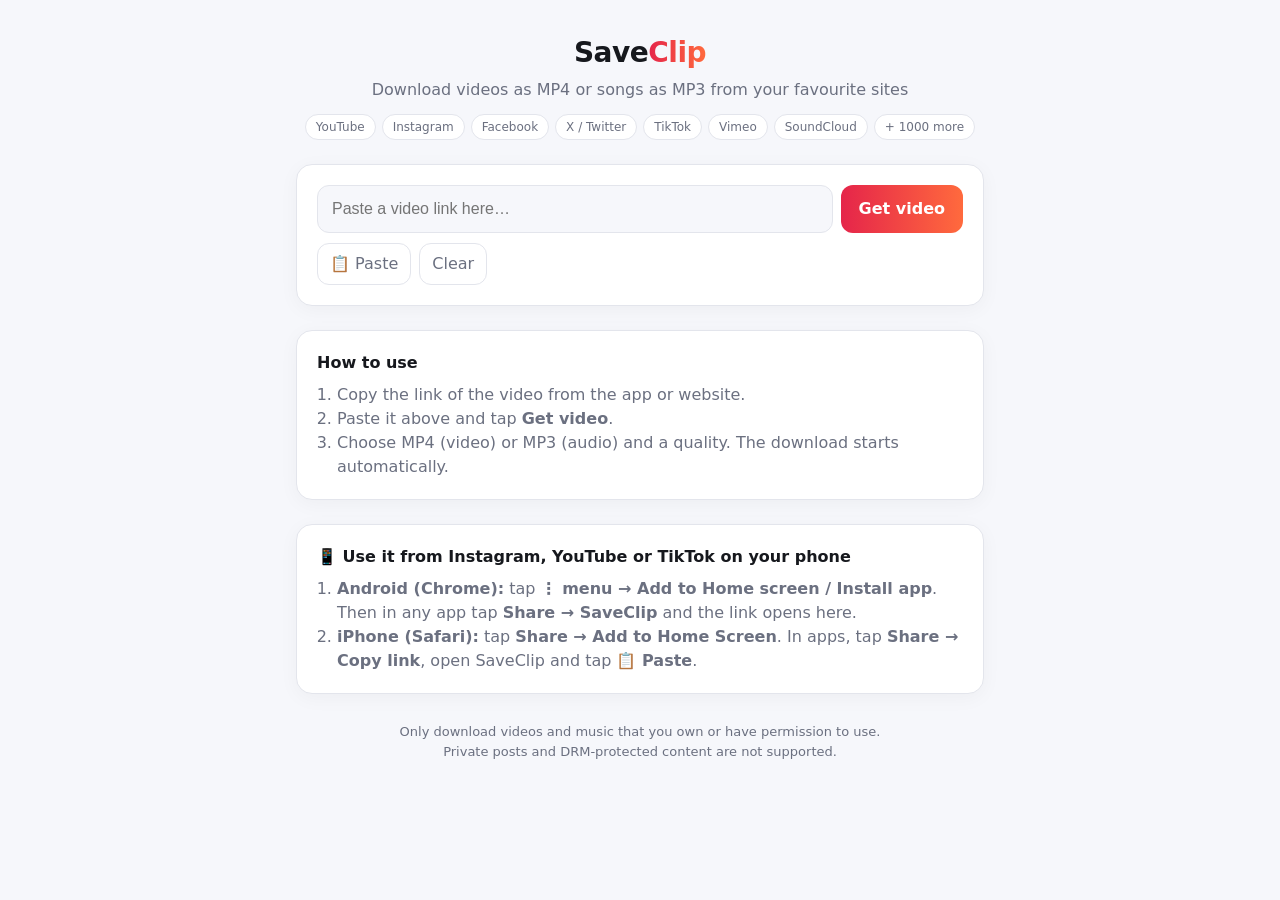
<file: static/index.html>
<!doctype html>
<html lang="en">
<head>
<meta charset="utf-8">
<meta name="viewport" content="width=device-width, initial-scale=1">
<title>SaveClip – Video & MP3 Downloader</title>
<link rel="icon" href="/icon-192.png">
<link rel="manifest" href="/manifest.webmanifest">
<link rel="apple-touch-icon" href="/apple-touch-icon.png">
<meta name="theme-color" content="#e5254a">
<meta name="apple-mobile-web-app-capable" content="yes">
<meta name="apple-mobile-web-app-title" content="SaveClip">
<style>
  :root {
    --bg: #f6f7fb; --card: #ffffff; --text: #16181d; --muted: #6b7080;
    --border: #e3e5ec; --accent: #e5254a; --accent-2: #ff6a3d; --soft: #fdeef1;
    --ok: #18a058; --err: #d93636;
  }
  @media (prefers-color-scheme: dark) {
    :root { --bg: #0f1115; --card: #181b22; --text: #eef0f4; --muted: #9aa0ae;
      --border: #2a2e38; --soft: #2a1820; }
  }
  * { box-sizing: border-box; }
  body { margin: 0; font-family: system-ui, -apple-system, "Segoe UI", Roboto, sans-serif;
    background: var(--bg); color: var(--text); line-height: 1.5; }
  .wrap { max-width: 720px; margin: 0 auto; padding: 32px 16px 48px; }
  header { text-align: center; margin-bottom: 24px; }
  .logo { font-size: 28px; font-weight: 800; letter-spacing: -0.5px; }
  .logo span { background: linear-gradient(90deg, var(--accent), var(--accent-2));
    -webkit-background-clip: text; background-clip: text; color: transparent; }
  .tag { color: var(--muted); margin-top: 4px; }
  .sites { display: flex; flex-wrap: wrap; gap: 6px; justify-content: center; margin-top: 12px; }
  .sites span { font-size: 12px; padding: 3px 10px; border-radius: 999px;
    border: 1px solid var(--border); color: var(--muted); background: var(--card); }
  .card { background: var(--card); border: 1px solid var(--border); border-radius: 16px;
    padding: 20px; box-shadow: 0 4px 20px rgba(0,0,0,.04); }
  form { display: flex; gap: 8px; }
  input[type=url] { flex: 1; min-width: 0; font-size: 16px; padding: 14px 14px;
    border: 1px solid var(--border); border-radius: 12px; background: var(--bg); color: var(--text); }
  input[type=url]:focus { outline: 2px solid var(--accent); border-color: transparent; }
  button { font: inherit; cursor: pointer; border: 0; border-radius: 12px; }
  .btn { padding: 12px 18px; font-weight: 600; color: #fff;
    background: linear-gradient(90deg, var(--accent), var(--accent-2)); }
  .btn:disabled { opacity: .6; cursor: wait; }
  .ghost { padding: 8px 12px; background: transparent; color: var(--muted); border: 1px solid var(--border); }
  .row { display: flex; gap: 8px; margin-top: 10px; }
  .msg { margin-top: 14px; padding: 12px 14px; border-radius: 10px; font-size: 14px; display: none; }
  .msg.err { display: block; background: var(--soft); color: var(--err); }
  .msg.info { display: block; background: var(--bg); color: var(--muted); }
  .result { display: none; margin-top: 20px; }
  .preview { display: flex; gap: 14px; align-items: flex-start; }
  .thumb { width: 180px; aspect-ratio: 16/9; object-fit: cover; border-radius: 10px;
    background: var(--bg); flex-shrink: 0; }
  .title { font-weight: 700; font-size: 17px; word-break: break-word; }
  .meta { color: var(--muted); font-size: 14px; margin-top: 4px; }
  .tabs { display: flex; gap: 6px; margin: 18px 0 12px; background: var(--bg);
    padding: 4px; border-radius: 12px; }
  .tabs button { flex: 1; padding: 10px; background: transparent; color: var(--muted); font-weight: 600; }
  .tabs button.active { background: var(--card); color: var(--text); box-shadow: 0 1px 4px rgba(0,0,0,.08); }
  .opts { display: grid; grid-template-columns: repeat(auto-fill, minmax(130px, 1fr)); gap: 8px; }
  .opt { padding: 12px; text-align: left; background: var(--bg); color: var(--text);
    border: 1px solid var(--border); }
  .opt b { display: block; }
  .opt small { color: var(--muted); }
  .opt:hover { border-color: var(--accent); }
  .opt.busy { opacity: .6; pointer-events: none; }
  .spinner { display: inline-block; width: 14px; height: 14px; border: 2px solid currentColor;
    border-right-color: transparent; border-radius: 50%; animation: spin .8s linear infinite;
    vertical-align: -2px; margin-right: 6px; }
  @keyframes spin { to { transform: rotate(360deg); } }
  .how { margin-top: 24px; }
  .how ol { padding-left: 20px; margin: 8px 0 0; color: var(--muted); }
  footer { text-align: center; color: var(--muted); font-size: 13px; margin-top: 28px; }
  @media (max-width: 520px) {
    form { flex-direction: column; }
    .preview { flex-direction: column; }
    .thumb { width: 100%; }
  }
</style>
</head>
<body>
<div class="wrap">
  <header>
    <div class="logo">Save<span>Clip</span></div>
    <div class="tag">Download videos as MP4 or songs as MP3 from your favourite sites</div>
    <div class="sites">
      <span>YouTube</span><span>Instagram</span><span>Facebook</span><span>X / Twitter</span>
      <span>TikTok</span><span>Vimeo</span><span>SoundCloud</span><span>+ 1000 more</span>
    </div>
  </header>

  <div class="card">
    <form id="form">
      <input id="url" type="url" placeholder="Paste a video link here…" required autocomplete="off">
      <button class="btn" id="go" type="submit">Get video</button>
    </form>
    <div class="row">
      <button class="ghost" id="paste" type="button">📋 Paste</button>
      <button class="ghost" id="clear" type="button">Clear</button>
    </div>
    <div id="msg" class="msg"></div>

    <div id="result" class="result">
      <div class="preview">
        <img id="thumb" class="thumb" alt="" referrerpolicy="no-referrer">
        <div>
          <div id="title" class="title"></div>
          <div id="meta" class="meta"></div>
        </div>
      </div>
      <div class="tabs">
        <button id="tab-mp4" class="active" type="button">🎬 Video (MP4)</button>
        <button id="tab-mp3" type="button">🎵 Audio (MP3)</button>
      </div>
      <div id="opts" class="opts"></div>
    </div>
  </div>

  <div class="card how">
    <b>How to use</b>
    <ol>
      <li>Copy the link of the video from the app or website.</li>
      <li>Paste it above and tap <b>Get video</b>.</li>
      <li>Choose MP4 (video) or MP3 (audio) and a quality. The download starts automatically.</li>
    </ol>
  </div>

  <div class="card how" id="install-card">
    <b>📱 Use it from Instagram, YouTube or TikTok on your phone</b>
    <ol>
      <li><b>Android (Chrome):</b> tap <b id="install-btn-wrap">⋮ menu → Add to Home screen / Install app</b>. Then in any app tap <b>Share → SaveClip</b> and the link opens here.</li>
      <li><b>iPhone (Safari):</b> tap <b>Share → Add to Home Screen</b>. In apps, tap <b>Share → Copy link</b>, open SaveClip and tap <b>📋 Paste</b>.</li>
    </ol>
    <button class="btn" id="install-btn" type="button" hidden style="margin-top:10px">Install SaveClip app</button>
  </div>

  <footer>
    Only download videos and music that you own or have permission to use.<br>
    Private posts and DRM-protected content are not supported.
  </footer>
</div>

<script>
const $ = id => document.getElementById(id);
let current = null, mode = "mp4";

function showMsg(text, type = "err") {
  const m = $("msg"); m.className = "msg " + type; m.innerHTML = text;
}
function hideMsg() { $("msg").className = "msg"; }
function fmtTime(s) {
  if (!s) return "";
  s = Math.round(s);
  const h = Math.floor(s / 3600), m = Math.floor(s % 3600 / 60), sec = s % 60;
  return (h ? h + ":" + String(m).padStart(2, "0") : m) + ":" + String(sec).padStart(2, "0");
}
const LABELS = {2160: "4K", 1440: "2K", 1080: "Full HD", 720: "HD", 480: "SD", 360: "Low", 240: "Low", 144: "Lowest"};

function renderOpts() {
  const box = $("opts"); box.innerHTML = "";
  $("tab-mp4").classList.toggle("active", mode === "mp4");
  $("tab-mp3").classList.toggle("active", mode === "mp3");
  let list;
  if (mode === "mp4") {
    const q = current.video_qualities || [];
    list = q.length ? q.map(h => ({q: String(h), b: h + "p", s: LABELS[h] || ""}))
                    : [{q: "best", b: "Best", s: "Best available"}];
    if (!current.has_video) { box.innerHTML = '<div class="meta">This link has no video. Try the MP3 tab.</div>'; return; }
  } else {
    list = [{q: "320", b: "320 kbps", s: "Best quality"}, {q: "192", b: "192 kbps", s: "Standard"},
            {q: "128", b: "128 kbps", s: "Smaller file"}];
  }
  for (const o of list) {
    const btn = document.createElement("button");
    btn.className = "opt"; btn.type = "button";
    btn.innerHTML = `<b>${o.b}</b><small>${mode.toUpperCase()} · ${o.s}</small>`;
    btn.onclick = () => startDownload(o.q, btn);
    box.appendChild(btn);
  }
}

async function startDownload(quality, btn) {
  const label = btn.innerHTML;
  const setBtn = (t) => { btn.innerHTML = `<b><span class="spinner"></span>${t}</b><small>Please keep this page open</small>`; };
  document.querySelectorAll(".opt").forEach(b => b.classList.add("busy"));
  setBtn("Starting…");
  showMsg("Preparing your file. Longer videos take more time.", "info");
  try {
    const res = await fetch("/api/jobs", {method: "POST", headers: {"Content-Type": "application/json"},
                                         body: JSON.stringify({url: current.url, kind: mode, quality})});
    const j = await res.json().catch(() => ({}));
    if (!res.ok) throw new Error(j.detail || "Couldn't start the download.");
    for (;;) {
      await new Promise(r => setTimeout(r, 1500));
      const sr = await fetch("/api/jobs/" + j.id, {cache: "no-store"});
      const st = await sr.json().catch(() => ({}));
      if (!sr.ok) throw new Error(st.detail || "Lost the download. Please try again.");
      if (st.status === "error") throw new Error(st.error || "Download failed.");
      if (st.status === "done") break;
      setBtn(st.progress > 0 && st.progress < 99 ? `Downloading ${st.progress}%` :
             st.progress >= 99 ? "Converting…" : "Preparing…");
    }
    // Let the browser download the finished file directly (works for big files too).
    const a = document.createElement("a");
    a.href = "/api/jobs/" + j.id + "/file";
    document.body.appendChild(a); a.click(); a.remove();
    showMsg("✅ Done! Check your Downloads folder.", "info");
  } catch (e) {
    showMsg(e.message === "Failed to fetch" ? "Can't reach the SaveClip server. Is your computer on and running SaveClip?" : e.message);
  } finally {
    btn.innerHTML = label;
    document.querySelectorAll(".opt").forEach(b => b.classList.remove("busy"));
  }
}

$("form").onsubmit = async (e) => {
  e.preventDefault();
  const url = $("url").value.trim();
  if (!url) return;
  const go = $("go");
  go.disabled = true; go.innerHTML = '<span class="spinner"></span>Loading';
  $("result").style.display = "none"; hideMsg();
  try {
    const res = await fetch("/api/info", {method: "POST", headers: {"Content-Type": "application/json"},
                                         body: JSON.stringify({url})});
    const j = await res.json();
    if (!res.ok) throw new Error(j.detail || "Could not read this link.");
    current = {...j, url};
    $("thumb").src = j.thumbnail || ""; $("thumb").style.display = j.thumbnail ? "" : "none";
    $("title").textContent = j.title;
    $("meta").textContent = [j.site, j.uploader, fmtTime(j.duration)].filter(Boolean).join(" · ");
    mode = j.has_video ? "mp4" : "mp3";
    renderOpts();
    $("result").style.display = "block";
  } catch (err) {
    showMsg(err.message);
  } finally {
    go.disabled = false; go.textContent = "Get video";
  }
};
$("tab-mp4").onclick = () => { mode = "mp4"; renderOpts(); };
$("tab-mp3").onclick = () => { mode = "mp3"; renderOpts(); };
$("clear").onclick = () => { $("url").value = ""; $("result").style.display = "none"; hideMsg(); $("url").focus(); };
$("paste").onclick = async () => {
  try { $("url").value = await navigator.clipboard.readText(); $("form").requestSubmit(); }
  catch { showMsg("Couldn't read the clipboard. Long-press the box and choose Paste.", "info"); }
};

// Links shared from other apps (Share → SaveClip) arrive as ?url= or inside ?text=
(function handleShared() {
  const q = new URLSearchParams(location.search);
  const raw = [q.get("url"), q.get("text"), q.get("title")].filter(Boolean).join(" ");
  const m = raw.match(/https?:\/\/\S+/);
  if (m) {
    $("url").value = m[0];
    history.replaceState(null, "", "/");
    $("form").requestSubmit();
  }
})();

// "Install app" button on browsers that support it (Android Chrome, desktop Chrome/Edge)
let installEvt = null;
window.addEventListener("beforeinstallprompt", (e) => { e.preventDefault(); installEvt = e; $("install-btn").hidden = false; });
$("install-btn").onclick = async () => { if (!installEvt) return; installEvt.prompt(); await installEvt.userChoice; installEvt = null; $("install-btn").hidden = true; };
if (matchMedia("(display-mode: standalone)").matches) $("install-card").hidden = true;
if ("serviceWorker" in navigator) navigator.serviceWorker.register("/sw.js").catch(() => {});
</script>
</body>
</html>
</file>
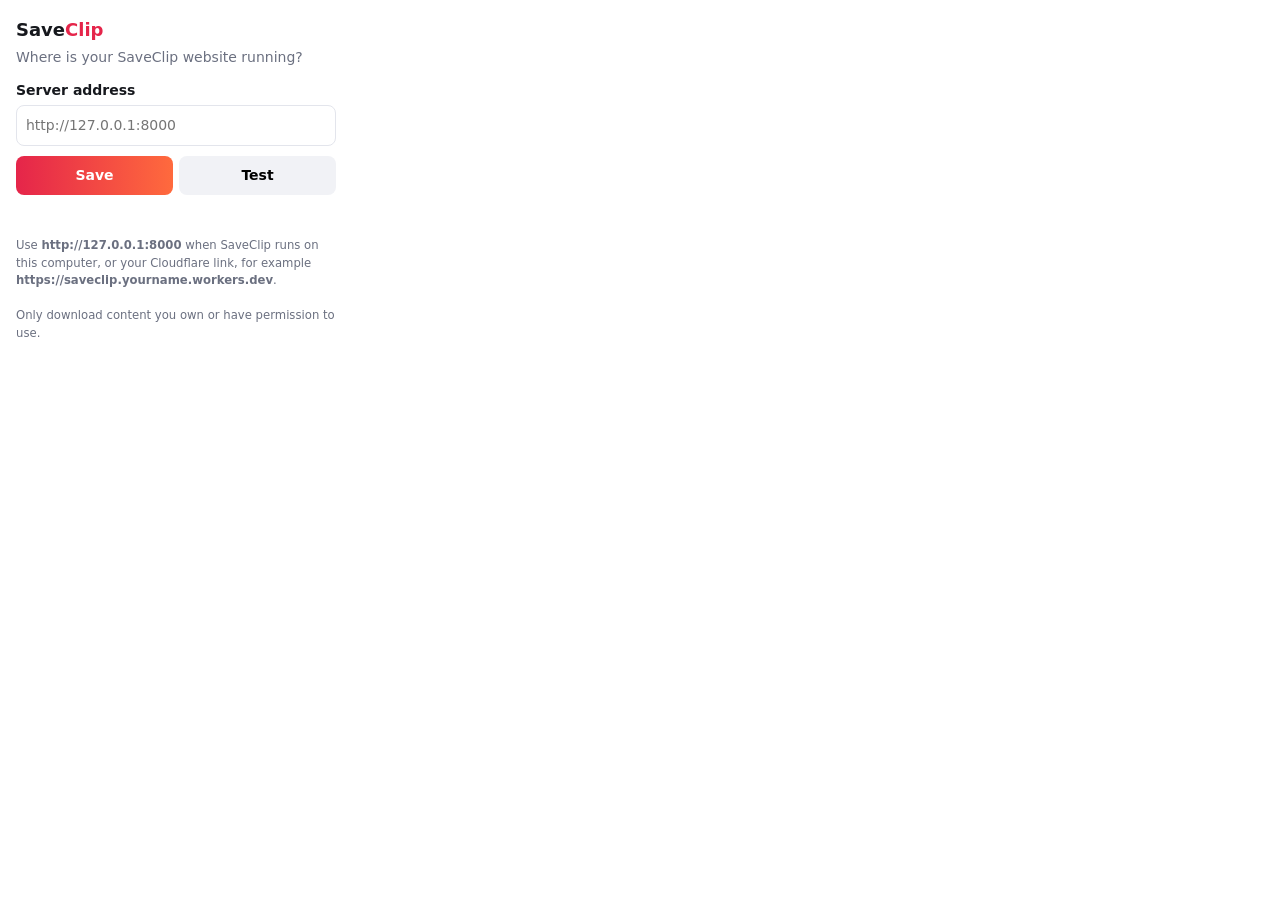
<file: extension/options.html>
<!doctype html>
<html lang="en"><head><meta charset="utf-8"><title>SaveClip settings</title>
<style>
  body { font: 14px/1.5 system-ui, -apple-system, "Segoe UI", Roboto, sans-serif; margin: 0; padding: 16px; width: 320px; color: #16181d; }
  h1 { font-size: 18px; margin: 0 0 4px; } h1 span { color: #e5254a; }
  p { color: #6b7080; margin: 0 0 12px; }
  label { font-weight: 600; display: block; margin-bottom: 4px; }
  input { width: 100%; box-sizing: border-box; padding: 9px; border: 1px solid #e3e5ec; border-radius: 8px; font: inherit; }
  .row { display: flex; gap: 6px; margin-top: 10px; }
  button { flex: 1; padding: 9px; border: 0; border-radius: 8px; font: inherit; font-weight: 600; cursor: pointer; }
  #save { background: linear-gradient(90deg, #e5254a, #ff6a3d); color: #fff; }
  #test { background: #f1f2f6; }
  #status { margin-top: 10px; font-size: 13px; min-height: 20px; }
  .ok { color: #18a058; } .err { color: #d93636; }
  small { color: #6b7080; display: block; margin-top: 12px; }
</style></head>
<body>
  <h1>Save<span>Clip</span></h1>
  <p>Where is your SaveClip website running?</p>
  <label for="server">Server address</label>
  <input id="server" type="url" placeholder="http://127.0.0.1:8000">
  <div class="row"><button id="save">Save</button><button id="test">Test</button></div>
  <div id="status"></div>
  <small>Use <b>http://127.0.0.1:8000</b> when SaveClip runs on this computer, or your Cloudflare link, for example <b>https://saveclip.yourname.workers.dev</b>.<br><br>Only download content you own or have permission to use.</small>
  <script src="options.js"></script>
</body></html>
</file>
